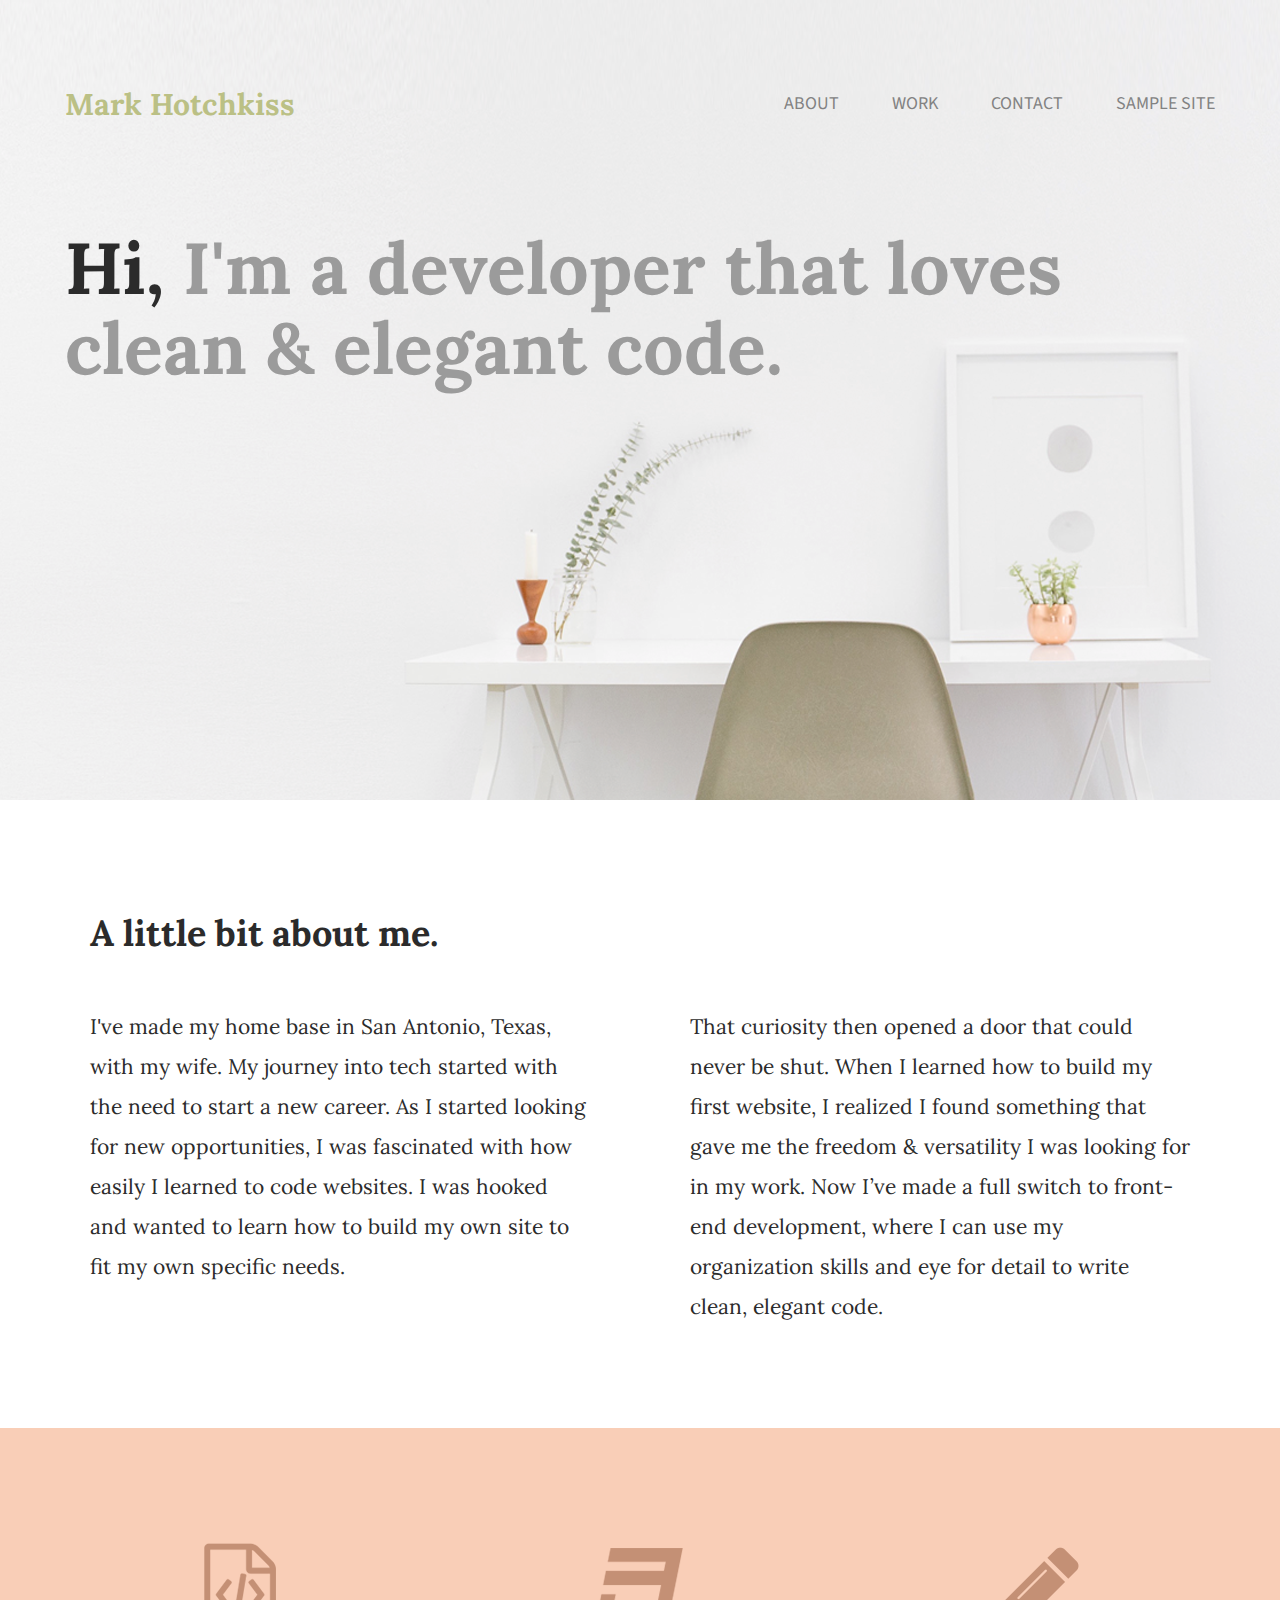
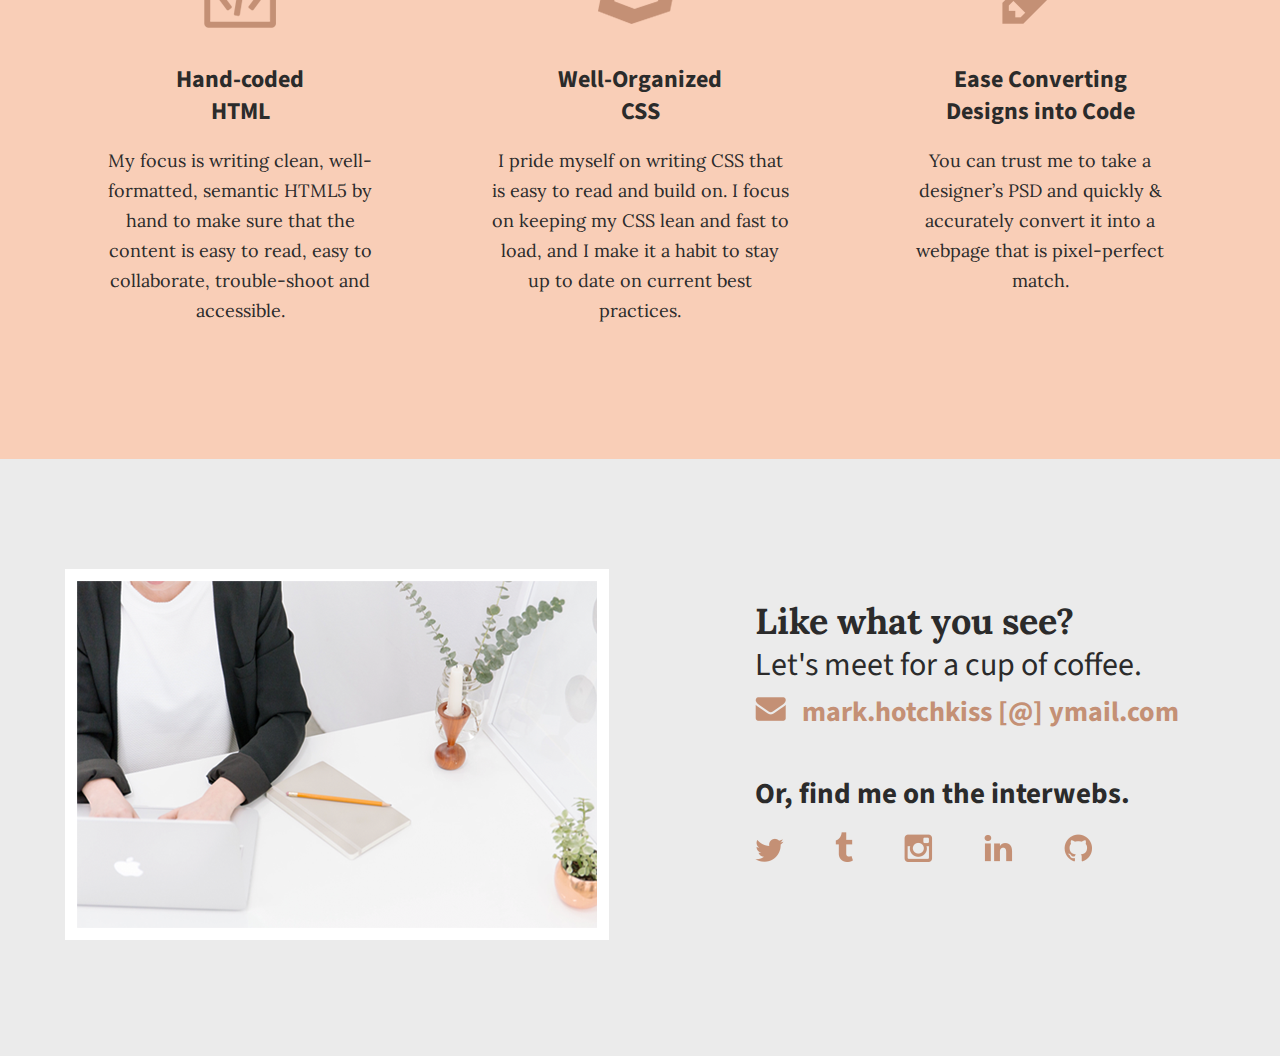
<file: index.html>
<!doctype html>
<html lang="en">
    <head>
    <meta charset="utf-8">
    <title>Mark Hotchkiss | Portfolio</title>

    <link rel="preconnect" href="https://fonts.googleapis.com">
    <link rel="preconnect" href="https://fonts.gstatic.com" crossorigin>
    <link href="https://fonts.googleapis.com/css2?family=Lora:wght@400;700&display=swap" rel="stylesheet">
    <link href="https://fonts.googleapis.com/css?family=Lora:400,700" rel="stylesheet" type="text/css">
        
    <link rel="stylesheet" href="../css/normalize.css">
    <link rel="stylesheet" href="css/main.css">
    <link href='https://fonts.googleapis.com/css?family=Source+Sans+Pro:400,700' rel='stylesheet' type='text/css'>
    </head>
    <body>

 <!-- Starting the header -->       
        <header>
            <div class="full-width">
                <div class="half-width">
                    <h1>Mark Hotchkiss</h1>
                </div>
                <div class="half-width">

            <!-- Navigations -->
                    <nav>
                        <ul>
                            <li><a href="#about">About</a></li>
                            <li><a href="#work">Work</a></li>
                            <li><a href="#contact">Contact</a></li>
                            <li><a href="beans/index.html">Sample site</a></li>
                        </ul>
                    </nav>
                </div>
            
                <h2><span>Hi,</span> I'm a developer that loves clean &amp; elegant code.</h2>
            </div>
        </header>

<!-- Starting the Main Body -->
        <main>
            <!-- About section -->
            <section id="about">
                <div class="full-width">
                    <h2>A little bit about me.</h2>
                    <div class="half-width">
                        <p>I've made my home base in San Antonio, Texas, with my wife. My journey 
                           into tech started with the need to start a new career. As I started looking for new 
                           opportunities, I was fascinated with how easily I learned to code websites.
                           I was hooked and wanted to learn how to build my own site to fit my own specific needs. 
                        </p>
                    </div>
                    <div class="half-width">
                        <p>That curiosity then opened a door that could never be shut. When I learned how to build 
                            my first website, I realized I found something that gave me the freedom & versatility I 
                            was looking for in my work. Now I’ve made a full switch to front-end development, where 
                            I can use my organization skills and eye for detail to write clean, elegant code.
                        </p>
                    </div>
                </div>
            </section>
            <!-- Work section -->
            <section id="work">
                <div class="full-width">
                    <div class="third-width">
                        <img src="img/html-icon.png" alt="HTML icon" />
                        <h3>Hand-coded HTML</h3>
                        <p>My focus is writing clean, well-formatted, semantic HTML5 by hand to make sure that the content 
                            is easy to read, easy to collaborate, trouble-shoot and accessible.
                        </p>
                    </div>
                    <div class="third-width">
                        <img src="img/css-icon.png" alt="CSS icon" />
                        <h3>Well-Organized CSS</h3>
                        <p>I pride myself on writing CSS that is easy to read and build on. I focus on keeping my CSS lean and 
                            fast to load, and I make it a habit to stay up to date on current best practices.
                        </p>
                    </div>
                    <div class="third-width">
                        <img src="img/pencil-icon.png" alt="Pencil icon" />
                        <h3>Ease Converting Designs into Code</h3>
                        <p>You can trust me to take a designer’s PSD and quickly & accurately convert it into a webpage that is 
                            pixel-perfect match.
                        </p>
                    </div>
                </div>
            </section>
            <!-- footer/Contact section -->
            <footer id="contact">
                <div class="full-width">
                    <div class="half-width">
                        <img src="img/contact-image.png" alt="Contact image" id="contact-image">
                    </div>
                    <div class="half-width">
                        <h2>Like what you see?</h2>
                        <h3 id="email-header">Let's meet for a cup of coffee.</h3>
                        <a href="mailto:mark.hotchkiss@ymail.com">
                            <img src="img/envelope.png" alt="Envelope icon" id="envelope">
                            mark.hotchkiss [@] ymail.com
                        </a>
                        <h3 id="socialmedia-header">Or, find me on the interwebs.</h3>
                
                <!-- Social media images/links -->
                        <ul>
                            <li><a href="https://twitter.com/mhotchk">
                                <img src="img/twitter.png" alt="Twitter icon" />
                                </a>
                            </li>
                            <li><a href="https://tumbler.com">
                                <img src="img/tumblr.png" alt="Tumbler icon" />
                                </a>
                            </li>    
                            <li><a href="https://instagram.com">
                                <img src="img/instagram.png" alt="Instagram icon" />
                                </a>
                            </li>
                            <li><a href="https://linkedin.com/in/mark-hotchkiss">
                                <img src="img/linkedin.png" alt="Linkedin icon" />
                                </a>
                            </li>
                            <li><a href="https://github.com">
                                <img src="img/github.png" alt="GitHub icon" />
                                </a>
                            </li>
                        </ul>
                    </div>
                </div>
            </footer>
        </main>
    </body>
</html>
</file>
<file: css/main.css>
/***** BASE STYLES *****/
body{
    font-family: 'Source Sans Pro', sans-serif;
    color: #2b2b2b;
}
/***** GRID *****/
.full-width{
    width: 1200px;
    margin: 0 auto;
    overflow: auto;
}
.half-width{
    width: 600px;
    float: left;
}
.third-width{
    width: 400px;
    float: left;
}
/***** Header *****/
header{
    height: 800px;
    background: url("../img/full-background.png");
    background-size: cover;
    background-position: center;
}
header h1 { 
    font-family: 'Lora', serif;
    font-size: 30px;
    color: #bbc085;
    padding: 65px 0 65px 25px;
}
nav {
    float: right; 
    padding: 75px 25px;
}
nav ul li{
    display: inline-block;
}
nav ul li a {
    text-transform: uppercase;
    text-decoration: none;
    font-size: 18px;
    color: #828282;
    padding-left: 50px; 
}
header h2 {
    width: 1000px;
    clear: both;
    font-family: 'lora', serif;
    font-size: 72px;
    line-height: 80px;
    color: #9b9b9b;
    padding: 20px 0 20px 25px;
}
header h2 span {
    color: #2b2b2b;
}
/***** About section *****/
#about .full-width{
    padding: 80px 0;
}
#about h2{
    font-family: 'Lora', serif;
    font-size: 36px;
    padding-left: 50px;
}
#about p{
    font-family: 'Lora', serif;
    font-size: 21px;
    color: 7f7f7f;
    line-height: 40px;
    padding-left: 50px;
    padding-right: 50px
}
/***** Work section *****/
#work{
    background: #f9ceb7;
    background-size: cover;
    text-align: center;
}
#work .full-width{
    padding: 115px 0;  
}
#work img{
    padding-bottom: 30px;
}
#work h3{
    font-size: 24px;
    line-height: 32px;
    width: 190px;
    margin: 0 auto;
}
#work p{
    font-family: 'Lora', serif;
    font-size: 18px;
    line-height: 30px;
    padding: 0 50px;
}
/***** Contact Section *****/
#contact{
    background: #ebebeb;
    background-size: cover;
}
#contact .full-width{
    padding: 110px 0;
}
#contact img#contact-image{
    margin-left: 25px;
    border: 12px solid #ffffff;
}
#contact h2, #contact #email-header, #contact #socialmedia-header, #contact ul {
    padding-left: 115px;
}
#contact #envelope {
    padding: 0 10px 0 115px;
}
#contact h2 {
    font-family: 'Lora', serif;
    font-size: 36px;
    line-height: 44px;
}
#contact #email-header{
    font-size: 32px;
    font-weight: 400;
    line-height: 44px;
    margin: -30px 0 5px 0;
}
#contact #socialmedia-header {
    font-weight: bold;
    font-size: 29px;
    line-height:44px;
    margin: 40px 0 0 0;
}
#contact a {
    text-decoration: none;
    color: #c49075;
    font-weight: bold;
    font-size: 28px;
}
#contact ul {
    list-style: none;
}
#contact ul li {
     display: inline-block;
}
#contact ul img {
    padding-right: 48px;
}
</file>
